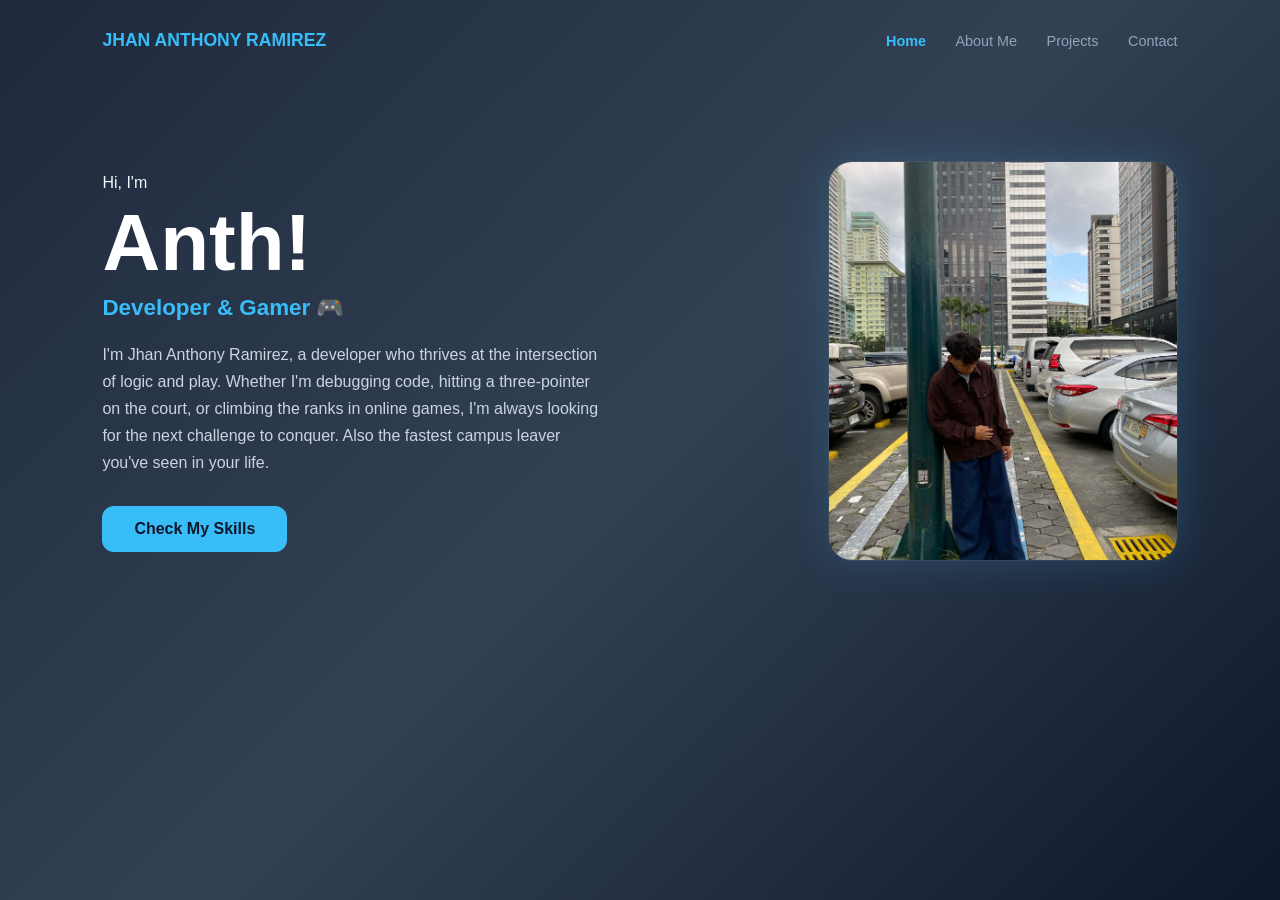
<file: index.html>
<!DOCTYPE html>
<html lang="en">
<head>
    <meta charset="UTF-8">
    <meta name="viewport" content="width=device-width, initial-scale=1.0">
    <title>Jhan Anthony Ramirez | Portfolio</title>
    <link rel="stylesheet" href="style.css">
    <script src="script.js"></script>
</head>
<body class="bg-gradient">

    <nav>
        <div class="logo">JHAN ANTHONY RAMIREZ</div>
        <div class="nav-links">
            <a href="index.html" class="active">Home</a>
            <a href="about.html">About Me</a>
            <a href="project.html">Projects</a>
            <a href="contact.html">Contact</a>
        </div>
    </nav>

    <header class="hero">
        <div class="hero-content">
            <p class="intro-text">Hi, I'm</p>
            <h1 class="main-name">Anth!</h1>
            <p class="tagline">Developer & Gamer 🎮</p>
            <p class="description">
                I'm Jhan Anthony Ramirez, a developer who thrives at the intersection of logic and play. 
                Whether I'm debugging code, hitting a three-pointer on the court, or climbing the ranks in 
                online games, I'm always looking for the next challenge to conquer. Also the fastest campus leaver you've seen in your life.
            </p>
            <a href="about.html" class="btn">Check My Skills</a>
        </div>
        <div class="hero-image">
            
            <img src="45e7cbf8-56f4-4be6-995d-67046fe28c47.jpg" alt="Jhan Anthony Ramirez">
        </div>
    </header>

</body>
</html>
</file>
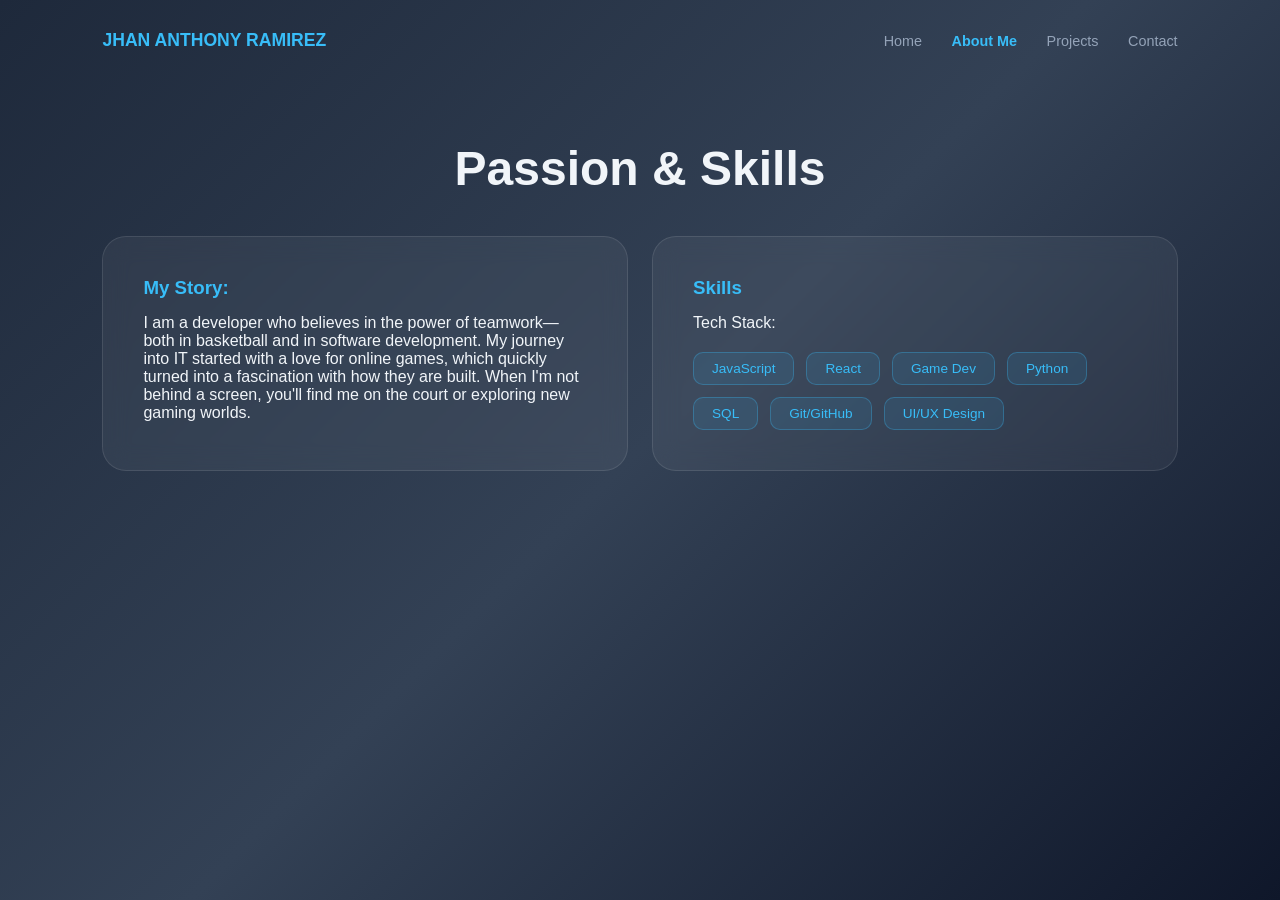
<file: about.html>
<!DOCTYPE html>
<html lang="en">
<head>
    <meta charset="UTF-8">
    <meta name="viewport" content="width=device-width, initial-scale=1.0">
    <title>About Anth</title>
    <link rel="stylesheet" href="style.css">
    <script src="script.js"></script>
</head>
<body class="bg-gradient">

    <nav>
        <div class="logo">JHAN ANTHONY RAMIREZ</div>
        <div class="nav-links">
            <a href="index.html">Home</a>
            <a href="about.html" class="active">About Me</a>
            <a href="project.html">Projects</a>
            <a href="contact.html">Contact</a>
        </div>
    </nav>

    <section class="about-section">
        <h2 class="section-title">Passion & Skills</h2>
        
        <div class="glass-flex">
            
            <div class="glass-card">
                <h3>My Story:</h3>
                <p>I am a developer who believes in the power of teamwork—both in basketball and in software development. My journey into IT started with a love for online games, which quickly turned into a fascination with how they are built. When I'm not behind a screen, you'll find me on the court or exploring new gaming worlds.</p>
            </div>

    
            <div class="glass-card">
                <h3>Skills</h3>
                <p class="skill-label">Tech Stack:</p>
                <div class="tags">
                    <span>JavaScript</span>
                    <span>React</span>
                    <span>Game Dev</span>
                    <span>Python</span>
                    <span>SQL</span>
                    <span>Git/GitHub</span>
                    <span>UI/UX Design</span>
                </div>
            </div>
        </div>
    </section>

</body>
</html>
</file>
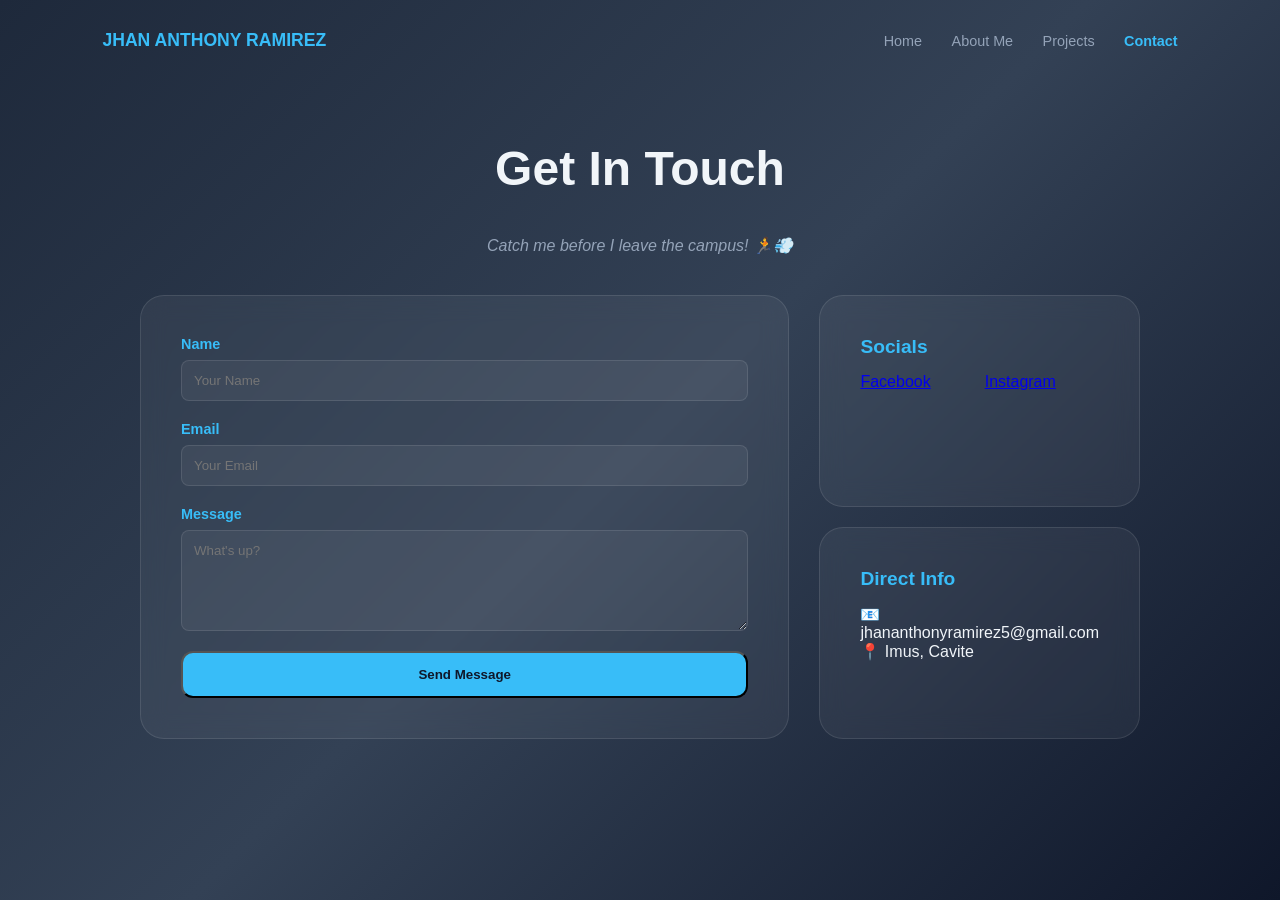
<file: contact.html>
<!DOCTYPE html>
<html lang="en">
<head>
    <meta charset="UTF-8">
    <meta name="viewport" content="width=device-width, initial-scale=1.0">
    <title>Contact Anth</title>
    <link rel="stylesheet" href="style.css">
    <script src="script.js"></script>
</head>
<body class="bg-gradient">

    <nav>
        <div class="logo">JHAN ANTHONY RAMIREZ</div>
        <div class="nav-links">
            <a href="index.html">Home</a>
            <a href="about.html">About Me</a>
            <a href="project.html">Projects</a>
            <a href="contact.html" class="active">Contact</a>
        </div>
    </nav>

    <section class="contact-section">
        <h2 class="section-title">Get In Touch</h2>
        <p class="contact-subtitle">Catch me before I leave the campus! 🏃💨</p>

        <div class="contact-container">
    
            <form class="glass-card contact-form">
                <div class="input-group">
                    <label>Name</label>
                    <input type="text" placeholder="Your Name" required>
                </div>
                <div class="input-group">
                    <label>Email</label>
                    <input type="email" placeholder="Your Email" required>
                </div>
                <div class="input-group">
                    <label>Message</label>
                    <textarea rows="5" placeholder="What's up?"></textarea>
                </div>
                <button type="submit" class="btn">Send Message</button>
            </form>

            <div class="contact-info">
                <div class="glass-card info-item">
                    <h3>Socials</h3>
                    <div class="social-grid">
                        <a href="https://www.facebook.com/anthon.hxcna?mibextid=wwXIfr&rdid=8hczTn6U50SXIFp5&share_url=https%3A%2F%2Fwww.facebook.com%2Fshare%2F17d9XM8Dfj%2F%3Fmibextid%3DwwXIfr" class="https://www.facebook.com/anthon.hxcna?mibextid=wwXIfr&rdid=8hczTn6U50SXIFp5&share_url=https%3A%2F%2Fwww.facebook.com%2Fshare%2F17d9XM8Dfj%2F%3Fmibextid%3DwwXIfr">Facebook</a>
                        <a href="https://www.instagram.com/anthony.hxcana" class="https://www.instagram.com/anthony.hxcana">Instagram</a>
                    </div>
                </div>
                <div class="glass-card info-item">
                    <h3>Direct Info</h3>
                    <p>📧 jhananthonyramirez5@gmail.com</p>
                    <p>📍 Imus, Cavite</p>
                </div>
            </div>
        </div>
    </section>

</body>
</html>
</file>
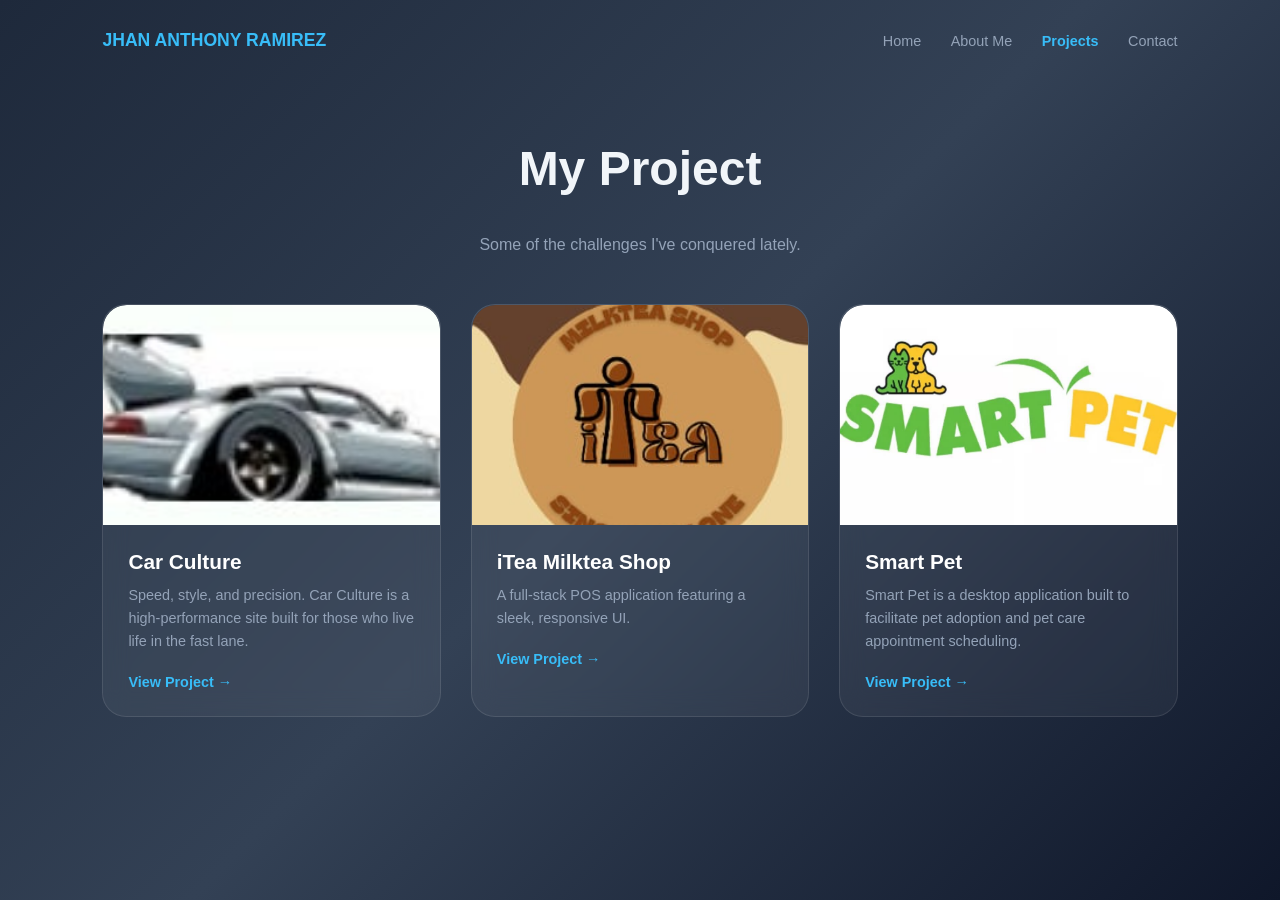
<file: project.html>
<!DOCTYPE html>
<html lang="en">
<head>
    <meta charset="UTF-8">
    <meta name="viewport" content="width=device-width, initial-scale=1.0">
    <title>Anth's Projects</title>
    <link rel="stylesheet" href="style.css">
    <script src="script.js"></script>
</head>
<body class="bg-gradient">

    <nav>
        <div class="logo">JHAN ANTHONY RAMIREZ</div>
        <div class="nav-links">
            <a href="index.html">Home</a>
            <a href="about.html">About Me</a>
            <a href="projects.html" class="active">Projects</a>
            <a href="contact.html">Contact</a>
        </div>
    </nav>

    <section class="projects-section">
        <h2 class="section-title">My Project</h2>
        <p class="projects-subtitle">Some of the challenges I've conquered lately.</p>

        <div class="projects-grid">
           
            <div class="glass-card project-card">
                <div class="project-image-container">
                    <img src="a3a7546e-5354-4cca-80e2-9a3fb1762c4b.jpg" alt="Car Culture" class="project-img">
                </div>
                <div class="project-info">
                    <h3>Car Culture</h3>
                    <p>Speed, style, and precision. Car Culture is a high-performance site built for those who live life in the fast lane.</p>
                    <a href="https://hotaruuuuuu.github.io/PROJECT/" class="project-link">View Project →</a>
                </div>
            </div>

            <!-- Project 2 -->
            <div class="glass-card project-card">
                <div class="project-image-container">
                    <img src="6031e8eb-46af-4607-8645-0b12fba99128.jpg" alt="iTea Milktea Shop" class="project-img">
                </div>
                <div class="project-info">
                    <h3>iTea Milktea Shop</h3>
                    <p>A full-stack POS application featuring a sleek, responsive UI.</p>
                    <a href="https://1drv.ms/w/c/4f49e8e31bf791e5/IQAL6WU8dOhfQrv4a00HZzHwAVpGd2mGrvnmf-qxk3daHGA?e=axrGJ4"
                     class="project-link">View Project →</a>
                </div>
            </div>

            <!-- Project 3 -->
            <div class="glass-card project-card">
                <div class="project-image-container">
                    <img src="dfdbb126-e942-49fe-94e4-8626dd5582c1.jpg" alt="Smart Pet" class="project-img">
                </div>
                <div class="project-info">
                    <h3>Smart Pet</h3>
                    <p>Smart Pet is a desktop application built to facilitate pet adoption and pet care appointment scheduling.</p>
                    <a href="https://1drv.ms/w/c/4f49e8e31bf791e5/IQC6J63mE3WYQpjdoTEK4ND1AcYXF0V7Zku28Evv9CiKnaQ?e=EBH5Bk" class="project-link">View Project →</a>
                </div>
            </div>
        </div>
    </section>

</body>
</html>
</file>
<file: style.css>
* {
    margin: 0;
    padding: 0;
    box-sizing: border-box;
    font-family: 'Inter', -apple-system, BlinkMacSystemFont, sans-serif;
}

.bg-gradient {
    background: linear-gradient(135deg, #1e293b 0%, #334155 50%, #0f172a 100%);
    min-height: 100vh;
    color: #f1f5f9; /* Light text for dark background */
    padding: 0 8%;
}

/* Nav Bar */
nav {
    display: flex;
    justify-content: space-between;
    align-items: center;
    padding: 30px 0;
}

.logo {
    font-weight: 800;
    color: #38bdf8; /* Cyan accent */
    font-size: 1.1rem;
}

.nav-links a {
    text-decoration: none;
    color: #94a3b8;
    margin-left: 25px;
    font-size: 0.9rem;
    transition: 0.3s;
}

.nav-links a.active {
    color: #38bdf8;
    font-weight: bold;
}

/* Hero Styles */
.hero {
    display: flex;
    align-items: center;
    justify-content: space-between;
    padding: 80px 0;
    gap: 40px;
}

.main-name {
    font-size: 5rem;
    color: #ffffff;
    margin: 5px 0;
}

.tagline {
    font-size: 1.4rem;
    font-weight: 700;
    margin-bottom: 20px;
    color: #38bdf8;
}

.description {
    max-width: 500px;
    line-height: 1.7;
    margin-bottom: 30px;
    color: #cbd5e1;
}

.hero-image img {
    width: 350px;
    height: 400px;
    object-fit: cover;
    border-radius: 24px;
    box-shadow: 0 0 40px rgba(56, 189, 248, 0.2);
    border: 1px solid rgba(255, 255, 255, 0.1);
}

.btn {
    display: inline-block;
    padding: 14px 32px;
    background: #38bdf8;
    color: #0f172a;
    text-decoration: none;
    border-radius: 12px;
    font-weight: 800;
    transition: transform 0.2s;
}

.btn:hover {
    transform: scale(1.05);
}

/* About Page Styles */
.about-section {
    padding: 60px 0;
    text-align: center;
}

.section-title {
    font-size: 3rem;
    margin-bottom: 40px;
}

.glass-flex {
    display: flex;
    gap: 24px;
}

.glass-card {
    background: rgba(255, 255, 255, 0.05);
    backdrop-filter: blur(12px);
    border: 1px solid rgba(255, 255, 255, 0.1);
    border-radius: 24px;
    padding: 40px;
    flex: 1;
    text-align: left;
}

.glass-card h3 {
    color: #38bdf8;
    margin-bottom: 15px;
}

.tags {
    display: flex;
    flex-wrap: wrap;
    gap: 12px;
    margin-top: 20px;
}

.tags span {
    background: rgba(56, 189, 248, 0.1);
    padding: 8px 18px;
    border-radius: 10px;
    font-size: 0.85rem;
    color: #38bdf8;
    border: 1px solid rgba(56, 189, 248, 0.3);
}

/* Responsive */
@media (max-width: 850px) {
    .hero, .glass-flex { flex-direction: column; align-items: center; }
    .hero-image img { width: 100%; height: auto; }
}

/* Contact Page Specifics */
.contact-section {
    padding: 60px 0;
    text-align: center;
}

.contact-subtitle {
    color: #94a3b8;
    margin-bottom: 40px;
    font-style: italic;
}

.contact-container {
    display: flex;
    gap: 30px;
    max-width: 1000px;
    margin: 0 auto;
    text-align: left;
}

.contact-form {
    flex: 2;
    display: flex;
    flex-direction: column;
    gap: 20px;
}

.contact-info {
    flex: 1;
    display: flex;
    flex-direction: column;
    gap: 20px;
}

.input-group {
    display: flex;
    flex-direction: column;
    gap: 8px;
}

.input-group label {
    font-size: 0.9rem;
    color: #38bdf8;
    font-weight: 600;
}

.input-group input, 
.input-group textarea {
    background: rgba(255, 255, 255, 0.05);
    border: 1px solid rgba(255, 255, 255, 0.1);
    padding: 12px;
    border-radius: 8px;
    color: white;
    outline: none;
    transition: border-color 0.3s;
}

.input-group input:focus, 
.input-group textarea:focus {
    border-color: #38bdf8;
}

.info-item h3 {
    margin-bottom: 15px;
    font-size: 1.2rem;
}

.social-grid {
    display: grid;
    grid-template-columns: 1fr 1fr;
    gap: 10px;
}

.social-link {
    color: #cbd5e1;
    text-decoration: none;
    font-size: 0.9rem;
    padding: 5px 0;
    transition: color 0.2s;
}

.social-link:hover {
    color: #38bdf8;
}

/* Responsive for Contact */
@media (max-width: 850px) {
    .contact-container {
        flex-direction: column;
    }
}
/* Projects Section Styles */
.projects-section {
    padding: 60px 0;
    text-align: center;
}

.projects-subtitle {
    color: #94a3b8;
    margin-bottom: 50px;
}

.projects-grid {
    display: grid;
    grid-template-columns: repeat(auto-fit, minmax(300px, 1fr));
    gap: 30px;
    max-width: 1200px;
    margin: 0 auto;
}

.project-card {
    padding: 0; /* Remove padding for image flush */
    overflow: hidden;
    display: flex;
    flex-direction: column;
    transition: transform 0.3s ease, box-shadow 0.3s ease;
}

.project-card:hover {
    transform: translateY(-10px);
    box-shadow: 0 20px 40px rgba(56, 189, 248, 0.15);
}

.project-img-placeholder {
    width: 100%;
    height: 200px;
    background: rgba(56, 189, 248, 0.1);
    display: flex;
    align-items: center;
    justify-content: center;
    font-weight: bold;
    color: #38bdf8;
    border-bottom: 1px solid rgba(255, 255, 255, 0.1);
}

.project-info {
    padding: 25px;
    text-align: left;
}

.project-info h3 {
    color: #ffffff;
    margin-bottom: 10px;
    font-size: 1.3rem;
}

.project-info p {
    color: #94a3b8;
    font-size: 0.9rem;
    line-height: 1.6;
    margin-bottom: 20px;
}

.project-link {
    text-decoration: none;
    color: #38bdf8;
    font-weight: 700;
    font-size: 0.9rem;
    transition: color 0.2s;
}

.project-link:hover {
    color: #ffffff;
}
/* Container for the images */
.project-image-container {
    width: 100%;
    height: 220px; /* Adjust height as needed */
    overflow: hidden;
    border-radius: 24px 24px 0 0; /* Rounds the top corners to match card */
}

/* Style for the actual image */
.project-img {
    width: 100%;
    height: 100%;
    object-fit: cover; /* Ensures the image fills the space without distortion */
    display: block;
    transition: transform 0.5s ease;
}

/* Zoom effect on hover */
.project-card:hover .project-img {
    transform: scale(1.1);
}

/* Ensure card padding doesn't push the image away from the edges */
.project-card {
    padding: 0 !important;
}

.project-info {
    padding: 25px;
}
/* Smooth fade-in utility */
.reveal {
    opacity: 0;
    transform: translateY(30px);
    transition: all 0.8s ease-out;
}

.reveal.active {
    opacity: 1;
    transform: translateY(0);
}
</file>
